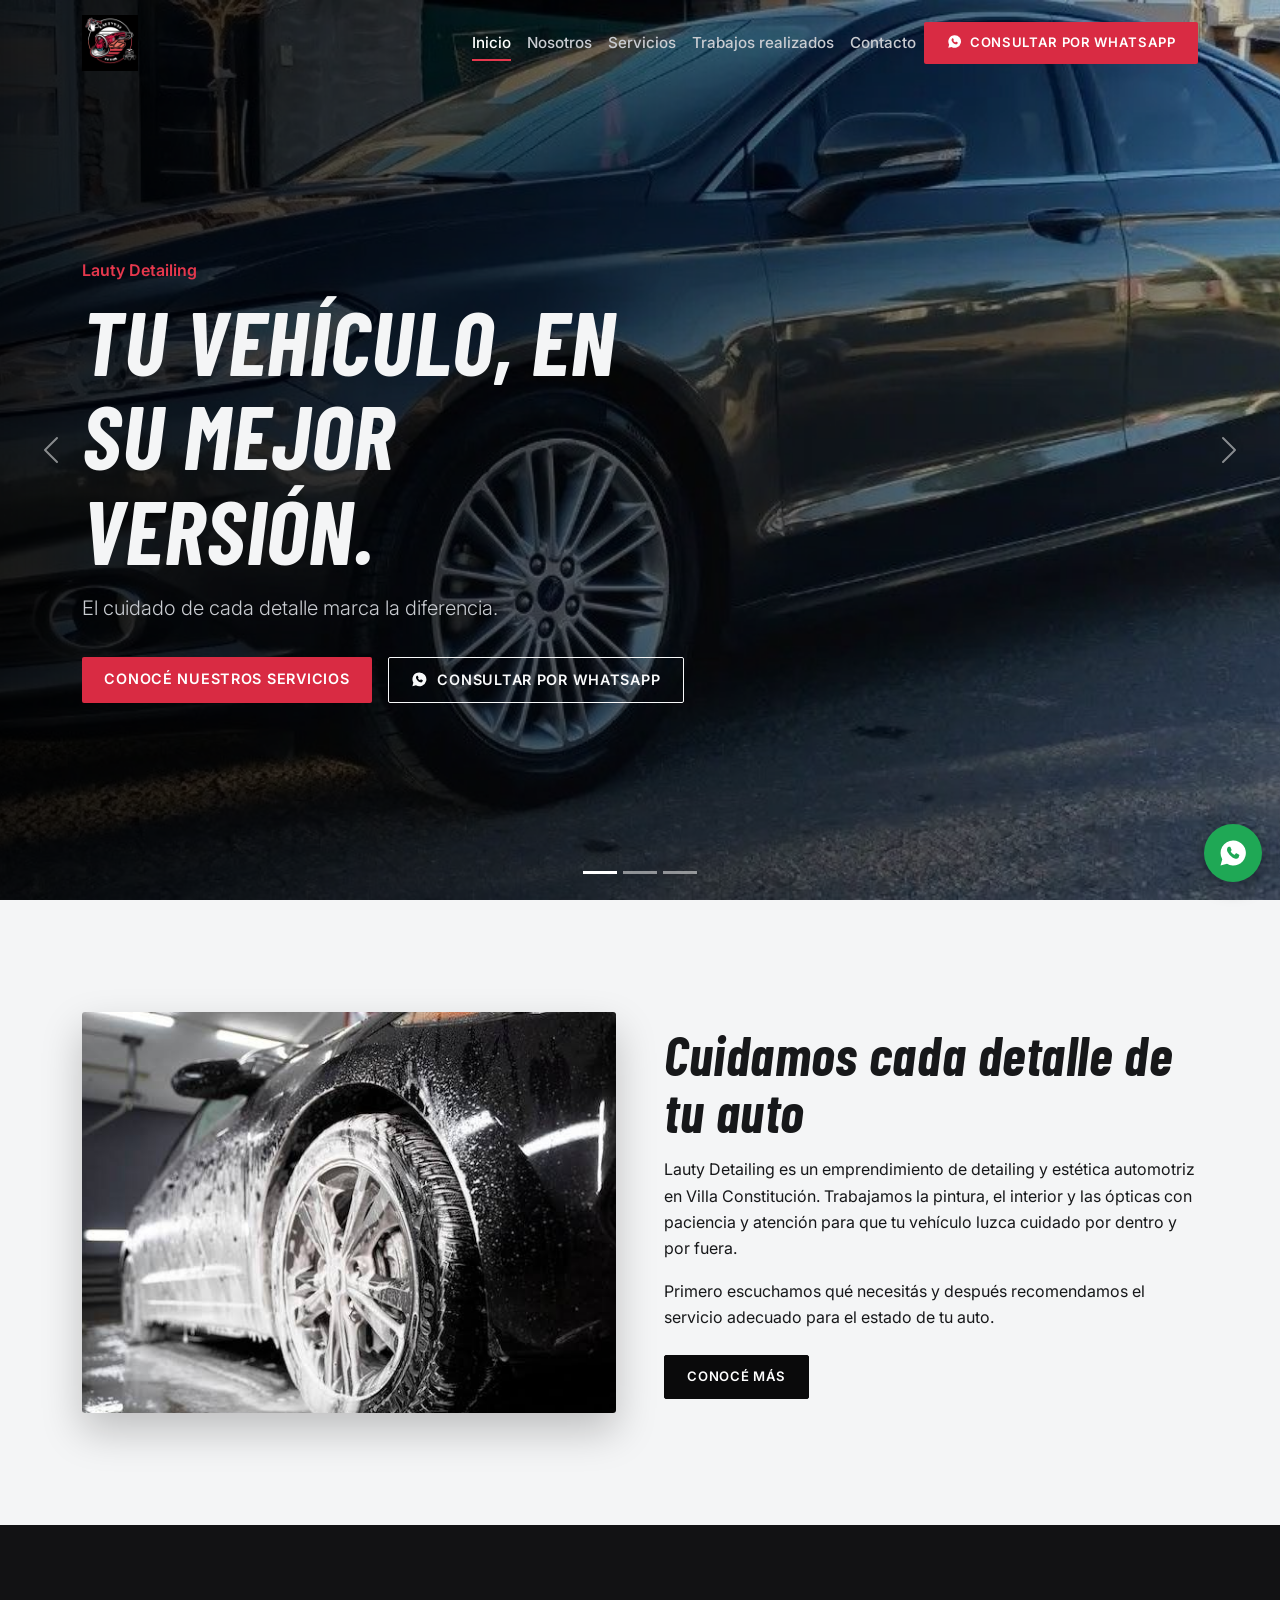
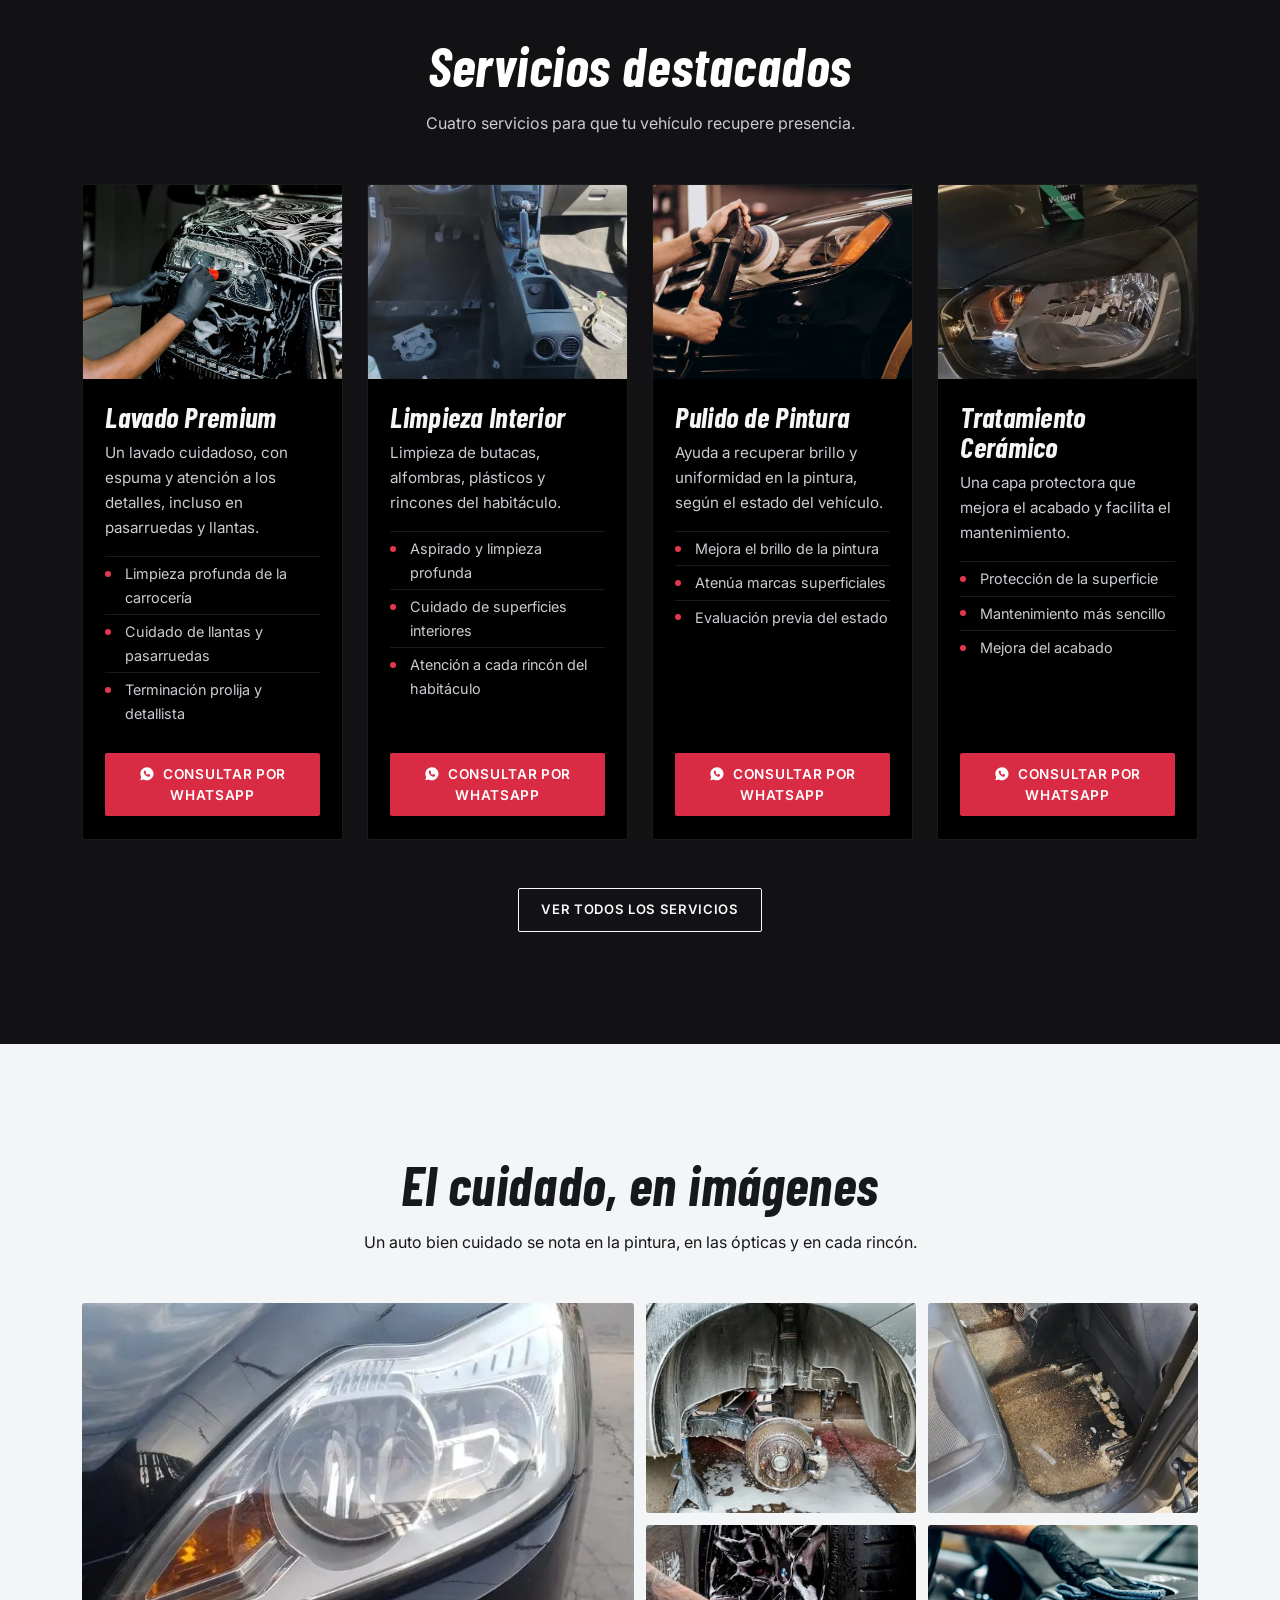
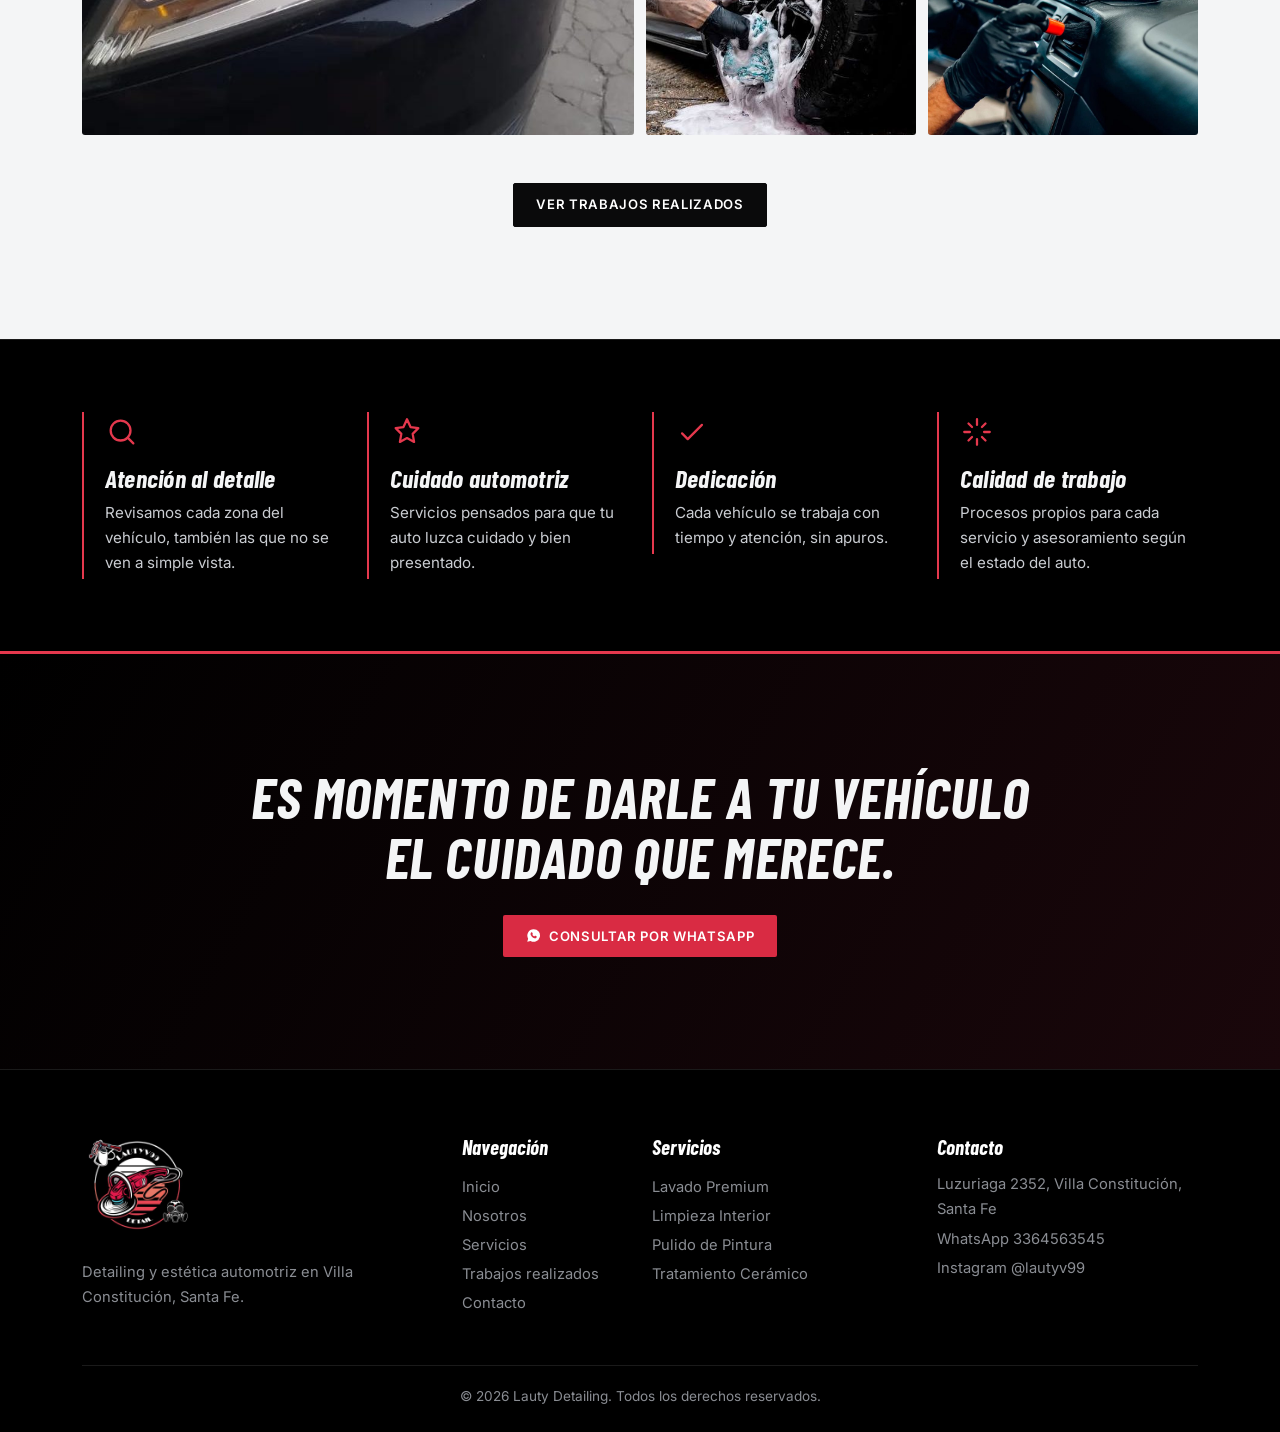
<file: index.html>
<!DOCTYPE html>
<html lang="es-AR">
<head>
  <meta charset="utf-8">
  <meta name="viewport" content="width=device-width, initial-scale=1">
  <title>Lauty Detailing | Detailing y estética automotriz en Villa Constitución</title>
  <meta
    name="description"
    content="Lavado premium, limpieza interior, pulido de pintura y tratamiento cerámico en Villa Constitución, Santa Fe.">
  <link rel="icon" type="image/png" href="img/icono.png">
  <link rel="apple-touch-icon" href="img/icono.png">
  <link rel="preconnect" href="https://fonts.googleapis.com">
  <link rel="preconnect" href="https://fonts.gstatic.com" crossorigin>
  <link
    href="https://fonts.googleapis.com/css2?family=Barlow+Condensed:ital,wght@1,600;1,700&amp;family=Inter:wght@400;500;600&amp;display=swap"
    rel="stylesheet">
  <link
    href="https://cdn.jsdelivr.net/npm/bootstrap@5.3.3/dist/css/bootstrap.min.css"
    rel="stylesheet">
  <link href="css/style.css" rel="stylesheet">
</head>
<body>

  <!-- Ícono de WhatsApp reutilizable (se usa con <use>) -->
  <svg width="0" height="0" style="position:absolute" aria-hidden="true">
    <symbol id="wa" viewBox="0 0 24 24">
      <path
        fill="currentColor"
        d="M12 2a10 10 0 0 0-8.6 15L2 22l5.2-1.4A10 10 0 1 0 12 2zm4.600 13.400c-.2.600-1.100 1.100-1.600 1.100-.4.100-1 .1-1.600-.1-3-1-4.900-4-5-4.200-.2-.2-1.200-1.500-1.200-2.800 0-1.300.7-2 1-2.200.2-.2.500-.3.700-.3h.5c.2 0 .4 0 .6.500l.8 1.900c.1.200.1.400 0 .500l-.4.600c-.1.100-.3.300-.1.600.7 1.100 1.500 1.800 2.600 2.300.3.100.4.100.6-.1l.7-.9c.2-.2.400-.2.600-.1l1.800.9c.2.100.4.200.4.300.1.200.1.700-.2 1.200z"/>
    </symbol>
  </svg>

  <!-- Barra de navegación -->
  <nav class="navbar navbar-expand-lg navbar-dark fixed-top" id="nav">
    <div class="container">
      <a class="navbar-brand" href="index.html">
        <img src="img/logo.png" alt="Lauty Detailing" width="56" height="56">
      </a>
      <button
        class="navbar-toggler"
        data-bs-toggle="offcanvas"
        data-bs-target="#oc"
        aria-controls="oc"
        aria-label="Abrir menú">
        <span class="navbar-toggler-icon"></span>
      </button>
      <div class="offcanvas-lg offcanvas-end" tabindex="-1" id="oc">
        <div class="offcanvas-header">
          <img src="img/logo.png" alt="" width="48" height="48">
          <button
            type="button"
            class="btn-close btn-close-white"
            data-bs-dismiss="offcanvas"
            data-bs-target="#oc"
            aria-label="Cerrar">
          </button>
        </div>
        <div class="offcanvas-body">
          <ul class="navbar-nav mx-auto">
            <li class="nav-item"><a class="nav-link active" href="index.html">Inicio</a></li>
            <li class="nav-item"><a class="nav-link" href="nosotros.html">Nosotros</a></li>
            <li class="nav-item"><a class="nav-link" href="servicios.html">Servicios</a></li>
            <li class="nav-item"><a class="nav-link" href="trabajos.html">Trabajos realizados</a></li>
            <li class="nav-item"><a class="nav-link" href="contacto.html">Contacto</a></li>
          </ul>
          <a
            class="btn btn-ac"
            href="https://wa.me/543364563545?text=Hola%21%20Quer%C3%ADa%20consultar%20por%20los%20servicios%20de%20Lauty%20Detailing."
            target="_blank"
            rel="noopener">
            <svg class="ico"><use href="#wa"/></svg> Consultar por WhatsApp
          </a>
        </div>
      </div>
    </div>
  </nav>

  <!-- Portada con carrusel de Bootstrap -->
  <header
    id="hero"
    class="carousel slide carousel-fade hero-car"
    data-bs-ride="carousel"
    data-bs-interval="6500"
    aria-label="Portada">
    <div class="carousel-indicators">
      <button data-bs-target="#hero" data-bs-slide-to="0" class="active" aria-label="Diapositiva 1"></button>
      <button data-bs-target="#hero" data-bs-slide-to="1" aria-label="Diapositiva 2"></button>
      <button data-bs-target="#hero" data-bs-slide-to="2" aria-label="Diapositiva 3"></button>
    </div>
    <div class="carousel-inner">
      <div class="carousel-item active">
        <img src="img/portada/mondeo.jpg" alt="Ford Mondeo gris con pintura cuidada">
        <div class="cap">
          <div class="container">
            <div class="cap-in">
              <p class="hero-brand">Lauty Detailing</p>
              <h1>Tu vehículo, en su mejor versión.</h1>
              <p class="lead">El cuidado de cada detalle marca la diferencia.</p>
              <div class="d-flex flex-wrap gap-3">
                <a class="btn btn-ac btn-lg" href="servicios.html">Conocé nuestros servicios</a>
                <a
                  class="btn btn-outline-light btn-lg"
                  href="https://wa.me/543364563545?text=Hola%21%20Quer%C3%ADa%20consultar%20por%20los%20servicios%20de%20Lauty%20Detailing."
                  target="_blank"
                  rel="noopener">
                  <svg class="ico"><use href="#wa"/></svg> Consultar por WhatsApp
                </a>
              </div>
            </div>
          </div>
        </div>
      </div>
      <div class="carousel-item">
        <img
          src="img/portada/pulido.jpg"
          alt="Lautaro Valia puliendo la pintura de un auto"
          loading="lazy">
        <div class="cap">
          <div class="container">
            <div class="cap-in">
              <p class="hero-brand">Lauty Detailing</p>
              <h1>La excelencia está en los detalles.</h1>
              <p class="lead">Trabajamos para realzar la estética y el cuidado de tu vehículo.</p>
              <div class="d-flex flex-wrap gap-3">
                <a class="btn btn-ac btn-lg" href="trabajos.html">Ver trabajos</a>
              </div>
            </div>
          </div>
        </div>
      </div>
      <div class="carousel-item">
        <img
          src="img/portada/celta.jpg"
          alt="Chevrolet Celta rojo con pintura brillante"
          loading="lazy">
        <div class="cap">
          <div class="container">
            <div class="cap-in">
              <p class="hero-brand">Lauty Detailing</p>
              <h1>Protegé. Cuidá. Destacá.</h1>
              <p class="lead">Descubrí las opciones de detailing para tu automóvil.</p>
              <div class="d-flex flex-wrap gap-3">
                <a class="btn btn-ac btn-lg" href="servicios.html#ceramico">Tratamiento cerámico</a>
              </div>
            </div>
          </div>
        </div>
      </div>
    </div>
    <button class="carousel-control-prev" data-bs-target="#hero" data-bs-slide="prev">
      <span class="carousel-control-prev-icon"></span>
      <span class="visually-hidden">Anterior</span>
    </button>
    <button class="carousel-control-next" data-bs-target="#hero" data-bs-slide="next">
      <span class="carousel-control-next-icon"></span>
      <span class="visually-hidden">Siguiente</span>
    </button>
  </header>

  <!-- Sección: Cuidamos cada detalle de tu auto -->
  <section class="sec sec-l">
    <div class="container">
      <div class="row align-items-center g-5">
        <div class="col-lg-6 rv">
          <div class="ph">
            <img
              class="blk-img"
              src="img/galeria/ilus-lavado-espuma.jpg"
              alt="Auto negro cubierto de espuma durante un lavado"
              loading="lazy">
          </div>
        </div>
        <div class="col-lg-6 rv">
          <h2>Cuidamos cada detalle de tu auto</h2>
          <p>
            Lauty Detailing es un emprendimiento de detailing y estética automotriz en Villa
            Constitución. Trabajamos la pintura, el interior y las ópticas con paciencia y atención
            para que tu vehículo luzca cuidado por dentro y por fuera.
          </p>
          <p class="mb-4">
            Primero escuchamos qué necesitás y después recomendamos el servicio adecuado para el
            estado de tu auto.
          </p>
          <a class="btn btn-dark" href="nosotros.html">Conocé más</a>
        </div>
      </div>
    </div>
  </section>

  <!-- Sección: Servicios destacados -->
  <section class="sec sec-d">
    <div class="container">
      <div class="sec-head rv">
        <h2>Servicios destacados</h2>
        <p>Cuatro servicios para que tu vehículo recupere presencia.</p>
      </div>
      <div class="row g-4">
        <div class="col-md-6 col-xl-3 rv">
          <article class="svc">
            <div class="ph">
              <img
                src="img/galeria/ilus-optica-espuma.jpg"
                alt="Pincel limpiando la óptica de un auto con espuma"
                loading="lazy">
            </div>
            <div class="svc-b">
              <h3>Lavado Premium</h3>
              <p>
                Un lavado cuidadoso, con espuma y atención a los detalles, incluso en pasarruedas y
                llantas.
              </p>
              <ul>
                <li>Limpieza profunda de la carrocería</li>
                <li>Cuidado de llantas y pasarruedas</li>
                <li>Terminación prolija y detallista</li>
              </ul>
              <a
                class="btn btn-ac w-100"
                href="https://wa.me/543364563545?text=Hola%21%20Quer%C3%ADa%20consultar%20por%20el%20servicio%20de%20Lavado%20Premium%20de%20Lauty%20Detailing."
                target="_blank"
                rel="noopener">
                <svg class="ico"><use href="#wa"/></svg> Consultar por WhatsApp
              </a>
            </div>
          </article>
        </div>
        <div class="col-md-6 col-xl-3 rv">
          <article class="svc">
            <div class="ph">
              <img
                src="img/galeria/interior-proceso.jpg"
                alt="Interior de un Peugeot 408 en proceso de limpieza"
                loading="lazy">
            </div>
            <div class="svc-b">
              <h3>Limpieza Interior</h3>
              <p>Limpieza de butacas, alfombras, plásticos y rincones del habitáculo.</p>
              <ul>
                <li>Aspirado y limpieza profunda</li>
                <li>Cuidado de superficies interiores</li>
                <li>Atención a cada rincón del habitáculo</li>
              </ul>
              <a
                class="btn btn-ac w-100"
                href="https://wa.me/543364563545?text=Hola%21%20Quer%C3%ADa%20consultar%20por%20el%20servicio%20de%20Limpieza%20Interior%20de%20Lauty%20Detailing."
                target="_blank"
                rel="noopener">
                <svg class="ico"><use href="#wa"/></svg> Consultar por WhatsApp
              </a>
            </div>
          </article>
        </div>
        <div class="col-md-6 col-xl-3 rv">
          <article class="svc">
            <div class="ph">
              <img
                src="img/galeria/ilus-pulido-optica.jpg"
                alt="Pulido de una óptica con pulidora orbital"
                loading="lazy">
            </div>
            <div class="svc-b">
              <h3>Pulido de Pintura</h3>
              <p>Ayuda a recuperar brillo y uniformidad en la pintura, según el estado del vehículo.</p>
              <ul>
                <li>Mejora el brillo de la pintura</li>
                <li>Atenúa marcas superficiales</li>
                <li>Evaluación previa del estado</li>
              </ul>
              <a
                class="btn btn-ac w-100"
                href="https://wa.me/543364563545?text=Hola%21%20Quer%C3%ADa%20consultar%20por%20el%20servicio%20de%20Pulido%20de%20Pintura%20de%20Lauty%20Detailing."
                target="_blank"
                rel="noopener">
                <svg class="ico"><use href="#wa"/></svg> Consultar por WhatsApp
              </a>
            </div>
          </article>
        </div>
        <div class="col-md-6 col-xl-3 rv">
          <article class="svc">
            <div class="ph">
              <img
                src="img/galeria/opticas-sellador.jpg"
                alt="Óptica restaurada junto a un sellador cerámico"
                loading="lazy">
            </div>
            <div class="svc-b">
              <h3>Tratamiento Cerámico</h3>
              <p>Una capa protectora que mejora el acabado y facilita el mantenimiento.</p>
              <ul>
                <li>Protección de la superficie</li>
                <li>Mantenimiento más sencillo</li>
                <li>Mejora del acabado</li>
              </ul>
              <a
                class="btn btn-ac w-100"
                href="https://wa.me/543364563545?text=Hola%21%20Quer%C3%ADa%20consultar%20por%20el%20Tratamiento%20Cer%C3%A1mico%20de%20Lauty%20Detailing."
                target="_blank"
                rel="noopener">
                <svg class="ico"><use href="#wa"/></svg> Consultar por WhatsApp
              </a>
            </div>
          </article>
        </div>
      </div>
      <div class="text-center mt-5 rv">
        <a class="btn btn-outline-light" href="servicios.html">Ver todos los servicios</a>
      </div>
    </div>
  </section>

  <!-- Sección: El cuidado, en imágenes -->
  <section class="sec sec-l">
    <div class="container">
      <div class="sec-head rv">
        <h2>El cuidado, en imágenes</h2>
        <p>Un auto bien cuidado se nota en la pintura, en las ópticas y en cada rincón.</p>
      </div>
      <div class="rv">
        <div class="mosaic">
          <button type="button" class="zm w2 h2" data-bs-toggle="modal" data-bs-target="#foto1">
            <img
              src="img/galeria/opticas-focus.jpg"
              alt="Óptica de Ford Focus restaurada"
              loading="lazy">
          </button>
          <button type="button" class="zm" data-bs-toggle="modal" data-bs-target="#foto2">
            <img
              src="img/galeria/lavado-pasaruedas.jpg"
              alt="Pasarruedas con espuma"
              loading="lazy">
          </button>
          <button type="button" class="zm" data-bs-toggle="modal" data-bs-target="#foto3">
            <img
              src="img/galeria/interior-antes.jpg"
              alt="Piso trasero de Peugeot 408 antes de la limpieza"
              loading="lazy">
          </button>
          <button type="button" class="zm" data-bs-toggle="modal" data-bs-target="#foto4">
            <img
              src="img/galeria/ilus-lavado-llanta.jpg"
              alt="Llanta con espuma y guante de microfibra"
              loading="lazy">
          </button>
          <button type="button" class="zm" data-bs-toggle="modal" data-bs-target="#foto5">
            <img
              src="img/galeria/ilus-interior-pincel.jpg"
              alt="Pincel limpiando los conductos de aire del tablero"
              loading="lazy">
          </button>
        </div>
      </div>
      <div class="text-center mt-5 rv">
        <a class="btn btn-dark" href="trabajos.html">Ver trabajos realizados</a>
      </div>
    </div>
  </section>

  <!-- Diferenciales -->
  <section class="strip">
    <div class="container">
      <div class="row g-4">
        <div class="col-md-6 col-lg-3 rv">
          <div class="why">
            <svg viewBox="0 0 24 24"><circle cx="11" cy="11" r="7"/><path d="m20 20-4-4"/></svg>
            <h3>Atención al detalle</h3>
            <p>Revisamos cada zona del vehículo, también las que no se ven a simple vista.</p>
          </div>
        </div>
        <div class="col-md-6 col-lg-3 rv">
          <div class="why">
            <svg viewBox="0 0 24 24">
              <path d="M12 3l2.5 5.5 5.5.8-4 4 1 5.7L12 16.300 7 19l1-5.700-4-4 5.500-.8z"/>
            </svg>
            <h3>Cuidado automotriz</h3>
            <p>Servicios pensados para que tu auto luzca cuidado y bien presentado.</p>
          </div>
        </div>
        <div class="col-md-6 col-lg-3 rv">
          <div class="why">
            <svg viewBox="0 0 24 24"><path d="M5 13l4 4L19 7"/></svg>
            <h3>Dedicación</h3>
            <p>Cada vehículo se trabaja con tiempo y atención, sin apuros.</p>
          </div>
        </div>
        <div class="col-md-6 col-lg-3 rv">
          <div class="why">
            <svg viewBox="0 0 24 24">
              <path d="M12 3v4M12 17v4M3 12h4M17 12h4M6 6l2.500 2.500M15.500 15.500 18 18M18 6l-2.500 2.500M8.500 15.500 6 18"/>
            </svg>
            <h3>Calidad de trabajo</h3>
            <p>Procesos propios para cada servicio y asesoramiento según el estado del auto.</p>
          </div>
        </div>
      </div>
    </div>
  </section>

  <!-- Llamada a la acción -->
  <section class="cta">
    <div class="container text-center rv">
      <h2>Es momento de darle a tu vehículo el cuidado que merece.</h2>
      <a
        class="btn btn-ac"
        href="https://wa.me/543364563545?text=Hola%21%20Quer%C3%ADa%20consultar%20por%20los%20servicios%20de%20Lauty%20Detailing."
        target="_blank"
        rel="noopener">
        <svg class="ico"><use href="#wa"/></svg> Consultar por WhatsApp
      </a>
    </div>
  </section>

  <!-- Pie de página -->
  <footer class="foot">
    <div class="container">
      <div class="row g-4">
        <div class="col-lg-4">
          <img src="img/logo.png" alt="Lauty Detailing" width="110" height="110" loading="lazy">
          <p class="mt-3">Detailing y estética automotriz en Villa Constitución, Santa Fe.</p>
        </div>
        <div class="col-6 col-lg-2">
          <h4>Navegación</h4>
          <a href="index.html">Inicio</a>
          <a href="nosotros.html">Nosotros</a>
          <a href="servicios.html">Servicios</a>
          <a href="trabajos.html">Trabajos realizados</a>
          <a href="contacto.html">Contacto</a>
        </div>
        <div class="col-6 col-lg-3">
          <h4>Servicios</h4>
          <a href="servicios.html#lavado">Lavado Premium</a>
          <a href="servicios.html#interior">Limpieza Interior</a>
          <a href="servicios.html#pulido">Pulido de Pintura</a>
          <a href="servicios.html#ceramico">Tratamiento Cerámico</a>
        </div>
        <div class="col-lg-3">
          <h4>Contacto</h4>
          <p class="mb-1">Luzuriaga 2352, Villa Constitución, Santa Fe</p>
          <a
            href="https://wa.me/543364563545?text=Hola%21%20Quer%C3%ADa%20consultar%20por%20los%20servicios%20de%20Lauty%20Detailing."
            target="_blank"
            rel="noopener">
            WhatsApp 3364563545
          </a>
          <a href="https://www.instagram.com/lautyv99/" target="_blank" rel="noopener">Instagram @lautyv99</a>
        </div>
      </div>
      <p class="copy">© 2026 Lauty Detailing. Todos los derechos reservados.</p>
    </div>
  </footer>

  <!-- Botón flotante de WhatsApp -->
  <a
    class="fab"
    href="https://wa.me/543364563545?text=Hola%21%20Quer%C3%ADa%20consultar%20por%20los%20servicios%20de%20Lauty%20Detailing."
    target="_blank"
    rel="noopener"
    aria-label="Escribir por WhatsApp">
    <svg width="30" height="30"><use href="#wa"/></svg>
  </a>

  <!-- Ventanas modales para ampliar las fotos -->
  <div
    class="modal fade visor"
    id="foto1"
    tabindex="-1"
    aria-label="Restauración de ópticas, Ford Focus"
    aria-hidden="true">
    <div class="modal-dialog modal-dialog-centered modal-lg">
      <div class="modal-content">
        <button
          type="button"
          class="btn-close btn-close-white"
          data-bs-dismiss="modal"
          aria-label="Cerrar">
        </button>
        <img
          src="img/galeria/opticas-focus.jpg"
          alt="Óptica de Ford Focus restaurada"
          loading="lazy">
        <p>Restauración de ópticas, Ford Focus</p>
      </div>
    </div>
  </div>
  <div
    class="modal fade visor"
    id="foto2"
    tabindex="-1"
    aria-label="Lavado de pasarruedas con espuma"
    aria-hidden="true">
    <div class="modal-dialog modal-dialog-centered modal-lg">
      <div class="modal-content">
        <button
          type="button"
          class="btn-close btn-close-white"
          data-bs-dismiss="modal"
          aria-label="Cerrar">
        </button>
        <img src="img/galeria/lavado-pasaruedas.jpg" alt="Pasarruedas con espuma" loading="lazy">
        <p>Lavado de pasarruedas con espuma</p>
      </div>
    </div>
  </div>
  <div
    class="modal fade visor"
    id="foto3"
    tabindex="-1"
    aria-label="Peugeot 408: estado inicial del interior"
    aria-hidden="true">
    <div class="modal-dialog modal-dialog-centered modal-lg">
      <div class="modal-content">
        <button
          type="button"
          class="btn-close btn-close-white"
          data-bs-dismiss="modal"
          aria-label="Cerrar">
        </button>
        <img
          src="img/galeria/interior-antes.jpg"
          alt="Piso trasero de Peugeot 408 antes de la limpieza"
          loading="lazy">
        <p>Peugeot 408: estado inicial del interior</p>
      </div>
    </div>
  </div>
  <div
    class="modal fade visor"
    id="foto4"
    tabindex="-1"
    aria-label="Lavado de llantas"
    aria-hidden="true">
    <div class="modal-dialog modal-dialog-centered modal-lg">
      <div class="modal-content">
        <button
          type="button"
          class="btn-close btn-close-white"
          data-bs-dismiss="modal"
          aria-label="Cerrar">
        </button>
        <img
          src="img/galeria/ilus-lavado-llanta.jpg"
          alt="Llanta con espuma y guante de microfibra"
          loading="lazy">
        <p>Lavado de llantas</p>
      </div>
    </div>
  </div>
  <div
    class="modal fade visor"
    id="foto5"
    tabindex="-1"
    aria-label="Limpieza de interior con pincel"
    aria-hidden="true">
    <div class="modal-dialog modal-dialog-centered modal-lg">
      <div class="modal-content">
        <button
          type="button"
          class="btn-close btn-close-white"
          data-bs-dismiss="modal"
          aria-label="Cerrar">
        </button>
        <img
          src="img/galeria/ilus-interior-pincel.jpg"
          alt="Pincel limpiando los conductos de aire del tablero"
          loading="lazy">
        <p>Limpieza de interior con pincel</p>
      </div>
    </div>
  </div>
  <script src="https://cdn.jsdelivr.net/npm/bootstrap@5.3.3/dist/js/bootstrap.bundle.min.js"></script>
  <script>
    // El navbar se vuelve sólido cuando se baja de la portada
    const nav = document.getElementById('nav');
    window.addEventListener('scroll', function () {
      nav.classList.toggle('solid', window.scrollY > 40);
    });
  </script>
</body>
</html>
</file>
<file: css/style.css>
/* ===== LAUTY DETAILING · estilos propios sobre Bootstrap 5 =====
   Paleta: negro puro (se funde con el fondo del logo), grafito, plata y celeste del logo. */
:root{
  --bk:#000; --gr:#121214; --gr2:#1c1d20; --mid:#8a8d93; --silver:#c9ccd1;
  --wh:#f4f5f6; --ac:#e5384d; --ac2:#b8243a; --line:rgba(255,255,255,.1);
  --disp:'Barlow Condensed','Arial Narrow',sans-serif;
}
html{scroll-behavior:smooth}
body{font-family:'Inter',system-ui,sans-serif;background:var(--bk);color:var(--wh);line-height:1.65}
section[id],header[id]{scroll-margin-top:72px}
h1,h2,h3{font-family:var(--disp);font-style:italic;font-weight:700;letter-spacing:.01em;line-height:1.05}
a{color:var(--ac)}
:focus-visible{outline:2px solid var(--ac);outline-offset:3px}
.ico{width:1.15em;height:1.15em;vertical-align:-.2em;margin-right:.35em;fill:currentColor}

/* Botones */
.btn{border-radius:2px;font-weight:600;padding:.7rem 1.4rem;transition:transform .2s,background .2s,box-shadow .2s}
.btn:hover{transform:translateY(-2px)}
.btn-ac{background:var(--ac);color:#fff;border:0}
.btn-ac:hover,.btn-ac:focus{background:#ef4a5f;color:#fff;box-shadow:0 8px 22px rgba(229,56,77,.28)}
.btn-wa{background:#1fa855;color:#fff}.btn-wa:hover{background:#188a45;color:#fff}
.btn-dark{background:#0a0a0b;border-color:#0a0a0b}

/* Navbar */
#nav{background:transparent;padding:.6rem 0;transition:background .3s,box-shadow .3s}
#nav.solid,#nav:has(.show){background:var(--bk);box-shadow:0 1px 0 var(--line)}
#nav .nav-link{color:var(--silver);font-weight:500;font-size:.95rem;position:relative}
#nav .nav-link:hover{color:#fff}
#nav .nav-link::after{content:"";position:absolute;left:.5rem;right:.5rem;bottom:2px;height:2px;background:var(--ac);transform:scaleX(0);transition:transform .25s}
#nav .nav-link:hover::after{transform:scaleX(1)}
.navbar-brand img{height:56px;width:auto;transition:height .3s}
#nav.solid .navbar-brand img{height:46px}
@media(max-width:991px){#nav .navbar-collapse{padding:1rem 0 1.2rem}}

/* Hero */
.hero{min-height:100svh;display:flex;align-items:center;padding:7rem 0 4rem;
  background:linear-gradient(90deg,rgba(0,0,0,.92) 0%,rgba(0,0,0,.65) 50%,rgba(0,0,0,.2) 100%),url(../img/portada.jpg) center/cover}
.hero-txt{max-width:600px;animation:in .9s ease both}
.hero-brand{color:var(--ac);font-weight:600;margin-bottom:.6rem}
.hero h1{font-size:clamp(3rem,9vw,5.8rem);text-transform:uppercase;margin-bottom:1.2rem}
.hero .lead{color:var(--silver);margin-bottom:2rem}
@keyframes in{from{opacity:0;transform:translateY(24px)}to{opacity:1;transform:none}}
@media(max-width:767px){.hero{background:linear-gradient(180deg,rgba(0,0,0,.55),rgba(0,0,0,.92)),url(../img/portada.jpg) 30% center/cover;align-items:flex-end}}

/* Secciones alternadas */
.sec{padding:clamp(4rem,9vw,7rem) 0}
.sec-d{background:var(--gr);color:var(--wh)}
.sec-l{background:var(--wh);color:#17181a}
.sec-l .text-secondary{color:#5d6168!important}
.sec-head{max-width:640px;margin:0 auto 3rem;text-align:center}
.sec h2{font-size:clamp(2.2rem,5vw,3.4rem);margin-bottom:1rem}
.sec-d .sec-head p{color:var(--silver)}

/* Nosotros */
.portrait{margin:0;position:relative}
.portrait img{width:100%;aspect-ratio:1;object-fit:cover;border-radius:3px;display:block}
.portrait::before{content:"";position:absolute;inset:14px -14px -14px 14px;border:1px solid var(--ac);border-radius:3px;z-index:-1}
.portrait figcaption{margin-top:.8rem;font-size:.9rem;color:#5d6168}

/* Servicios */
.svc{background:var(--bk);border:1px solid var(--line);border-radius:3px;overflow:hidden;height:100%;display:flex;flex-direction:column;transition:border-color .3s,transform .3s}
.svc:hover{border-color:var(--ac);transform:translateY(-4px)}
.svc img{width:100%;aspect-ratio:4/3;object-fit:cover;transition:transform .5s}
.svc:hover img{transform:scale(1.04)}
.svc>img{display:block}
.svc-b{padding:1.4rem;display:flex;flex-direction:column;flex:1}
.svc h3{font-size:1.8rem}
.svc p{color:var(--silver);font-size:.95rem}
.svc ul{list-style:none;padding:0;margin:0 0 1.4rem;font-size:.9rem;color:var(--silver);flex:1}
.svc li{padding:.3rem 0 .3rem 1.2rem;border-top:1px solid var(--line);position:relative}
.svc li::before{content:"";position:absolute;left:0;top:.85rem;width:6px;height:6px;background:var(--ac);border-radius:50%}
.svc .btn{font-size:.85rem;padding:.7rem .6rem}

/* Galería tipo portfolio (columnas) */
.gal{columns:2;column-gap:12px}
@media(min-width:992px){.gal{columns:3}}
.visor .modal-content{background:transparent;border:0;text-align:center}
.visor img{max-height:78vh;max-width:100%;object-fit:contain;margin:auto;border-radius:3px}
.visor .btn-close{position:absolute;right:0;top:-2.4rem}
.visor p{color:#fff;margin:.8rem 0 0}

/* Por qué */
.why{border-left:2px solid var(--ac);padding:.2rem 0 .2rem 1.3rem}
.why svg{width:34px;height:34px;fill:none;stroke:var(--ac);stroke-width:1.6;stroke-linecap:round;stroke-linejoin:round;margin-bottom:1rem}
.why h3{font-size:1.6rem}.why p{color:var(--silver);font-size:.95rem;margin:0}

/* Proceso (secuencia real → numerada) */
.step{background:#fff;border:1px solid #e1e3e6;border-radius:3px;padding:2rem 1.6rem;height:100%}
.step span{display:grid;place-items:center;width:46px;height:46px;border-radius:50%;background:#000;color:var(--ac);font:italic 700 1.6rem var(--disp);margin-bottom:1rem}
.step h3{font-size:1.7rem}.step p{margin:0;color:#4b4f55}
@media(min-width:768px){.steps .col-md-4:not(:last-child) .step{position:relative}
.steps .col-md-4:not(:last-child) .step::after{content:"";position:absolute;right:-24px;top:3.2rem;width:24px;height:2px;background:var(--ac)}}

/* FAQ */
.accordion{--bs-accordion-bg:var(--bk);--bs-accordion-color:var(--silver);--bs-accordion-border-color:var(--line);--bs-accordion-btn-focus-box-shadow:none;--bs-accordion-active-bg:var(--bk);--bs-accordion-active-color:#fff;--bs-accordion-btn-bg:var(--bk);--bs-accordion-btn-color:#fff;--bs-accordion-border-radius:3px}
.accordion-item{margin-bottom:.6rem;border-radius:3px!important}
.accordion-button{font-weight:600;box-shadow:none}
.accordion-button:not(.collapsed){color:var(--ac)}
.accordion-button::after{filter:invert(1)}

/* Contacto */
.sec-l form{background:#fff;border:1px solid #e1e3e6;border-radius:3px;padding:1.4rem}
.form-control{border-radius:2px}
.form-control:focus{border-color:var(--ac);box-shadow:0 0 0 .2rem rgba(229,56,77,.2)}
.map{width:100%;height:100%;min-height:420px;border:0;border-radius:3px;filter:grayscale(.85) contrast(1.05)}

/* Footer */
.foot{background:var(--bk);padding:4rem 0 1.5rem;color:var(--mid);font-size:.92rem;border-top:1px solid var(--line)}
.foot h4{color:#fff;font:italic 700 1.3rem var(--disp);margin-bottom:.8rem}
.foot a{display:block;color:var(--mid);text-decoration:none;padding:.15rem 0;transition:color .2s}
.foot a:hover{color:var(--ac)}
.copy{border-top:1px solid var(--line);margin:2.5rem 0 0;padding-top:1.2rem;text-align:center;font-size:.85rem}

/* Botón flotante WhatsApp */
.fab{position:fixed;right:18px;bottom:18px;z-index:1030;width:58px;height:58px;border-radius:50%;background:#1fa855;color:#fff;display:grid;place-items:center;box-shadow:0 6px 18px rgba(0,0,0,.35);transition:transform .2s}
.fab:hover{transform:scale(1.08);color:#fff}

/* Aparición suave al hacer scroll (solo si hay JS) */
@media(prefers-reduced-motion:reduce){*{animation:none!important;transition:none!important;scroll-behavior:auto!important}}

/* ===== V2 multipágina ===== */
.btn{text-transform:uppercase;letter-spacing:.05em;font-size:.82rem}
.btn-lg{font-size:.9rem}
/* Offcanvas del menú móvil */
@media(max-width:991px){#oc{background:var(--bk);color:#fff;width:290px}#oc .navbar-nav{margin:1rem 0 2rem!important}#oc .nav-link{font-size:1.1rem;padding:.7rem 0}#nav:has(.show){background:transparent}}
#nav .nav-link.active{color:#fff}#nav .nav-link.active::after{transform:scaleX(1)}
/* Carrusel principal */
.hero-car .carousel-item{height:100svh;min-height:620px;position:relative}
.hero-car .carousel-item>img{position:absolute;inset:0;width:100%;height:100%;object-fit:cover}
.hero-car .carousel-item.active>img{animation:kb 9s ease-out both}
@keyframes kb{from{transform:scale(1.06)}to{transform:scale(1)}}
.hero-car .carousel-item::after{content:"";position:absolute;inset:0;background:linear-gradient(90deg,rgba(0,0,0,.88),rgba(0,0,0,.5) 55%,rgba(0,0,0,.2))}
.hero-car .cap{position:absolute;inset:0;z-index:2;display:flex;align-items:center;padding-top:60px}
.cap-in{max-width:620px}
.hero-car h1{font-size:clamp(2.8rem,8vw,5.6rem);text-transform:uppercase;margin-bottom:1rem}
.hero-car .lead{color:var(--silver);margin-bottom:2rem}
.hero-car .carousel-indicators{z-index:4;margin-bottom:1.6rem}
.hero-car .carousel-indicators [data-bs-target]{width:34px;height:3px;border:0;background:#fff}
.hero-car .carousel-control-prev,.hero-car .carousel-control-next{z-index:4;width:8%}
@media(max-width:767px){.hero-car .carousel-item::after{background:linear-gradient(180deg,rgba(0,0,0,.5),rgba(0,0,0,.92))}.hero-car .cap{align-items:flex-end;padding-bottom:5rem}.hero-car .carousel-control-prev,.hero-car .carousel-control-next{display:none}}
/* Portada de páginas internas */
.sub{min-height:56vh;display:flex;align-items:flex-end;padding:9rem 0 3.5rem;background:linear-gradient(180deg,rgba(0,0,0,.55),rgba(0,0,0,.88)),var(--img) center/cover}
.sub h1{font-size:clamp(2.8rem,8vw,5.2rem);text-transform:uppercase;margin-bottom:.6rem}
.sub p{color:var(--silver);font-size:1.1rem;margin:0;max-width:560px}
/* Bloques editoriales */
.blk-img{width:100%;aspect-ratio:4/3;object-fit:cover;border-radius:3px;display:block;box-shadow:0 18px 40px rgba(0,0,0,.22)}
.lead2{font-size:1.15rem}
.ticks{list-style:none;padding:0;margin:1.2rem 0}
.ticks li{padding:.35rem 0 .35rem 1.5rem;position:relative}
.ticks li::before{content:"";position:absolute;left:0;top:.95rem;width:10px;height:2px;background:var(--ac)}
.need{border-left:2px solid var(--ac);padding-left:1rem;margin:1.2rem 0 1.8rem;color:inherit;opacity:.85}
.sec-d .need,.sec-d p{color:var(--silver)}.sec-d h2,.sec-d strong{color:#fff}
.jump a{display:block;text-align:center;padding:.8rem;border:1px solid #d7dade;border-radius:3px;color:#17181a;text-decoration:none;font-weight:600;transition:.2s}
.jump a:hover{background:#000;color:#fff;border-color:#000}
/* Mosaico de resultados y galería */
.mosaic{display:grid;grid-template-columns:repeat(2,1fr);grid-auto-rows:170px;gap:12px}
@media(min-width:992px){.mosaic{grid-template-columns:repeat(4,1fr);grid-auto-rows:210px}}
.mosaic .w2{grid-column:span 2}.mosaic .h2{grid-row:span 2}
.zm{padding:0;border:0;background:#000;overflow:hidden;border-radius:3px;position:relative;cursor:zoom-in;display:block;width:100%}
.mosaic .zm{height:100%}.mosaic .zm img{width:100%;height:100%;object-fit:cover}
.zm.fixed img{width:100%;aspect-ratio:1;object-fit:cover}
.zm img{display:block;transition:transform .5s,opacity .3s}
.zm:hover img{transform:scale(1.05);opacity:.82}
.zm::after{content:"Ampliar";position:absolute;left:50%;top:50%;transform:translate(-50%,-46%);background:var(--ac);color:#fff;font-weight:600;font-size:.8rem;padding:.35rem .9rem;border-radius:2px;opacity:0;transition:.3s}
.zm:hover::after{opacity:1;transform:translate(-50%,-50%)}
.gal .zm{margin:0 0 12px;break-inside:avoid}.gal .zm img{width:100%}
/* Franja de diferenciales y llamada a la acción */
.strip{background:var(--bk);padding:4.5rem 0;border-top:1px solid var(--line)}
.sec-l .why p{color:#4b4f55}
.cta{padding:clamp(4.5rem,10vw,7rem) 0;background:linear-gradient(rgba(0,0,0,.82),rgba(0,0,0,.9)),url(../img/portada/mondeo.jpg) center/cover;border-top:3px solid var(--ac)}
.cta h2{font-size:clamp(2rem,5.5vw,3.6rem);text-transform:uppercase;max-width:820px;margin:0 auto 1.8rem}
/* Contacto */
.info div{padding:.9rem 0;border-top:1px solid #dde0e3}
.info span{display:block;font-size:.8rem;color:#6a6e75;font-weight:600}
.map-full{display:block;width:100%;height:420px;border:0;margin-top:2.5rem;filter:grayscale(.85) contrast(1.05)}
.sec-l form{box-shadow:0 12px 30px rgba(0,0,0,.06)}

/* Aparición suave al hacer scroll, solo con CSS (en navegadores sin soporte el contenido simplemente se ve) */
@keyframes aparece{from{opacity:0;transform:translateY(22px)}to{opacity:1;transform:none}}
@supports (animation-timeline:view()){.rv{animation:aparece linear both;animation-timeline:view();animation-range:entry 0% entry 35%}}

/* ===== V3: acento rojo (del nuevo logo), etiquetas de foto y pestañas de la galería ===== */
.btn-ac{background:#d92b43;color:#fff}
.btn-ac:hover,.btn-ac:focus{background:#ef4a5f;color:#fff;box-shadow:0 8px 22px rgba(229,56,77,.3)}
.sec-l a:not(.btn){color:#c4162f}
.form-select:focus{border-color:var(--ac);box-shadow:0 0 0 .2rem rgba(229,56,77,.2)}
.ph{position:relative}.ph img{display:block}.svc .ph{overflow:hidden}
.galtabs{--bs-nav-pills-link-active-bg:#d92b43;gap:.5rem}
.galtabs .nav-link{border-radius:2px;color:#17181a;border:1px solid #d7dade;font-weight:600;font-size:.9rem;padding:.55rem 1.2rem}
.galtabs .nav-link:hover{border-color:#000}
.galtabs .nav-link.active{color:#fff;border-color:transparent}
.cta{background:linear-gradient(120deg,#000 0%,#1a070b 100%)}
</file>
